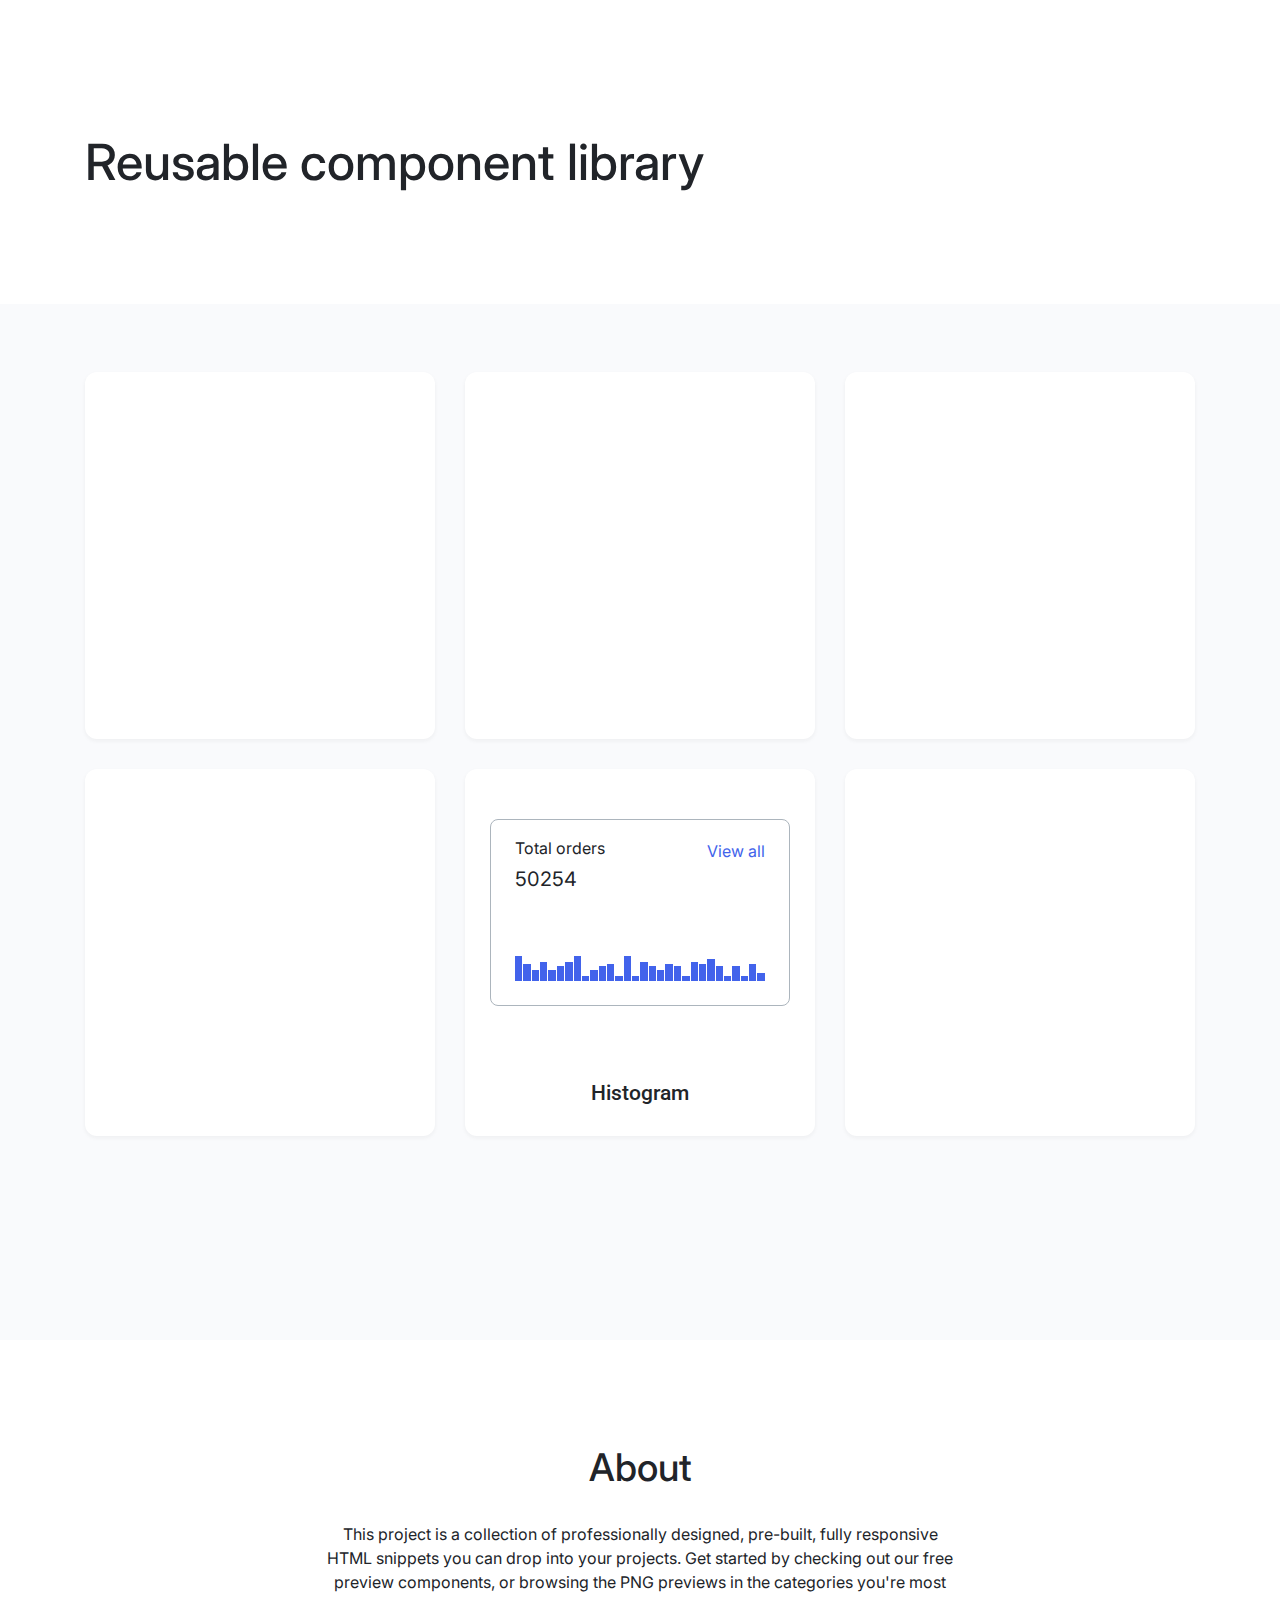
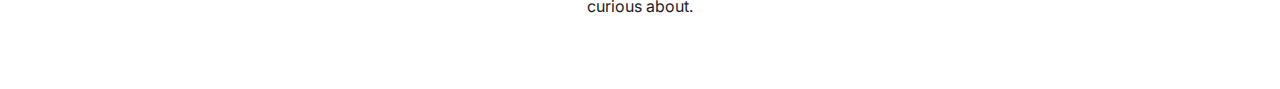
<file: index.html>
<!DOCTYPE html>
<!-- Главная страница -->
<html lang="ru">
    <head>
        <title>Reusable component library</title>
        <link rel="stylesheet" href="./assets/css/main.css">
    </head>
    <body>
        <div class="page">
            <header class="header">
                <div class="container">
                    <h1 class="header__title">Reusable component library</h1>
                </div>
            </header>
            <main class="main-home">
                <div class="container">
                    <div class="main-home__cards">
                        <a href="#" class="card"></a>
                        <a href="#" class="card"></a>
                        <a href="#" class="card"></a>
                        <a href="#" class="card"></a>
                        <a href="#" class="card">
                            
                            <div class="card__preview">
                                <div class='stats'>
                                    <div class='stats__description'>
                                        <div class='stats__total'>
                                           <h4 class='stats__title'>Total orders</h4>
                                           <p class='stats__num'>50254</p>
                                        </div>
                                        <span class='stats__link'>View all</span>
                                    </div>
                                      
                                    <ul class='stats__data'>
                                        <li class='stats__item stats__item_1'></li>
                                        <li class='stats__item stats__item_2'></li>
                                        <li class='stats__item stats__item_3'></li>
                                        <li class='stats__item stats__item_4'></li>
                                        <li class='stats__item stats__item_5'></li>
                                        <li class='stats__item stats__item_6'></li>
                                        <li class='stats__item stats__item_7'></li>
                                        <li class='stats__item stats__item_8'></li>
                                        <li class='stats__item stats__item_9'></li>
                                        <li class='stats__item stats__item_10'></li>
                                        <li class='stats__item stats__item_11'></li>
                                        <li class='stats__item stats__item_12'></li>
                                        <li class='stats__item stats__item_13'></li>
                                        <li class='stats__item stats__item_14'></li>
                                        <li class='stats__item stats__item_15'></li>
                                        <li class='stats__item stats__item_16'></li>
                                        <li class='stats__item stats__item_17'></li>
                                        <li class='stats__item stats__item_18'></li>
                                        <li class='stats__item stats__item_19'></li>
                                        <li class='stats__item stats__item_20'></li>
                                        <li class='stats__item stats__item_21'></li>
                                        <li class='stats__item stats__item_22'></li>
                                        <li class='stats__item stats__item_23'></li>
                                        <li class='stats__item stats__item_24'></li>
                                        <li class='stats__item stats__item_25'></li>
                                        <li class='stats__item stats__item_26'></li>
                                        <li class='stats__item stats__item_27'></li>
                                        <li class='stats__item stats__item_28'></li>
                                        <li class='stats__item stats__item_29'></li>
                                        <li class='stats__item stats__item_30'></li>
                                    </ul>
                                </div>
                            </div>        
                            <h5 class="card__title">Histogram</h5>
                        </a> 

                        <a href="#" class="card"></a>
                    </div>
                </div>
            </main>
            <footer class="footer">
                <div class="container">
                    <h2 class="footer__title">About</h2>
                    <p class="footer__description">This project is a collection of professionally designed, pre-built, fully responsive HTML snippets you can drop into your projects. Get started by checking out our free preview components, or browsing the PNG previews in the categories you're most curious about.</p>
                </div>
            </footer>
        </div>
    </body>
</html>
</file>
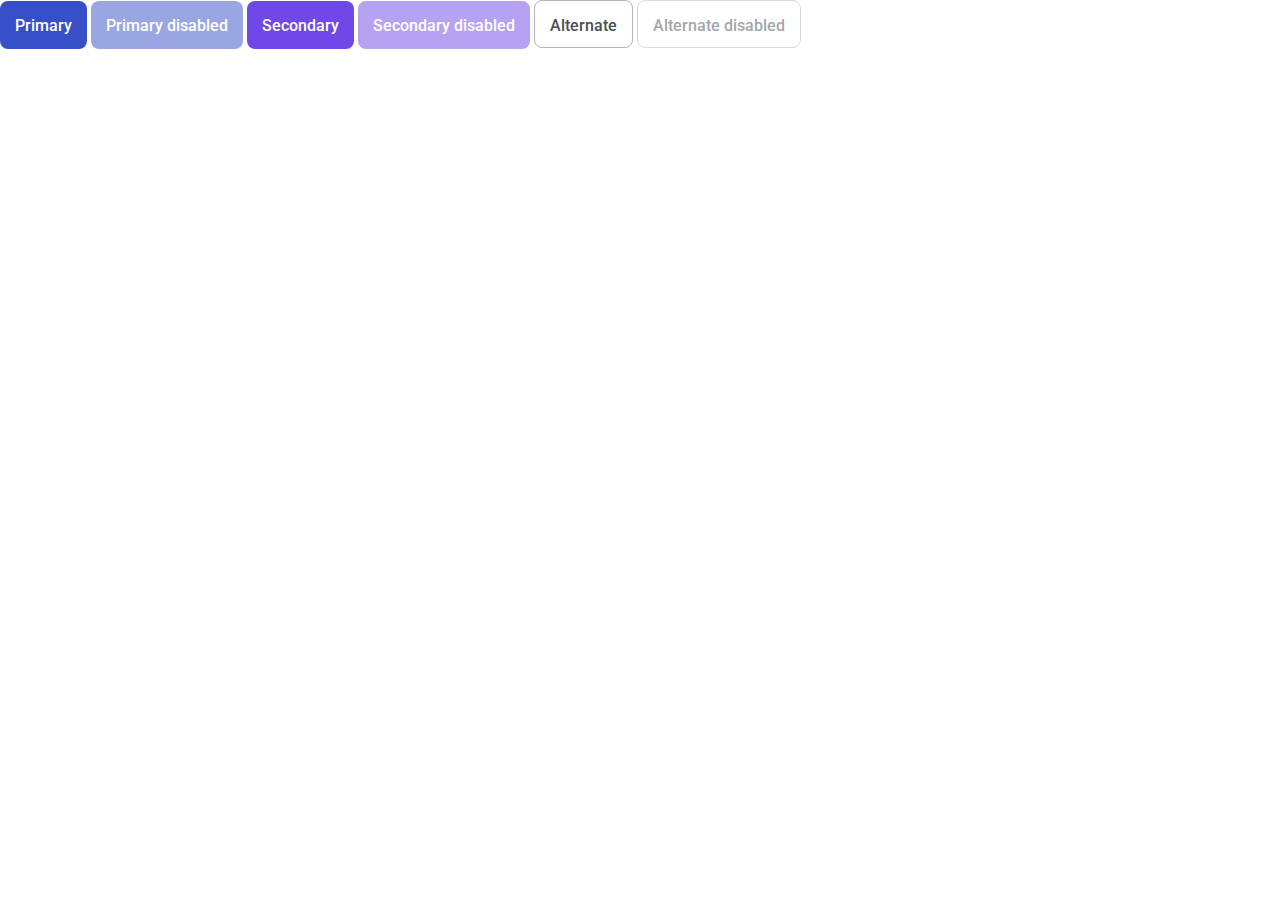
<file: 03-lection1/01-button/index.html>
<!DOCTYPE html>
<!-- Страница с кнопкой -->
<html lang="ru">
    <head>
        <link rel="stylesheet" href="../../assets/css/main.css">
        <link rel="stylesheet" href="./button.css">
    </head>
    <body>
        <button class="btn btn_primary">Primary</button>
        <button class="btn btn_primary" disabled>Primary disabled</button>
        <button class="btn btn_secondary">Secondary</button>
        <button class="btn btn_secondary" disabled>Secondary disabled</button>
        <button class="btn btn_alternate">Alternate</button>
        <button class="btn btn_alternate" disabled>Alternate disabled</button>
    </body>
</html>
</file>
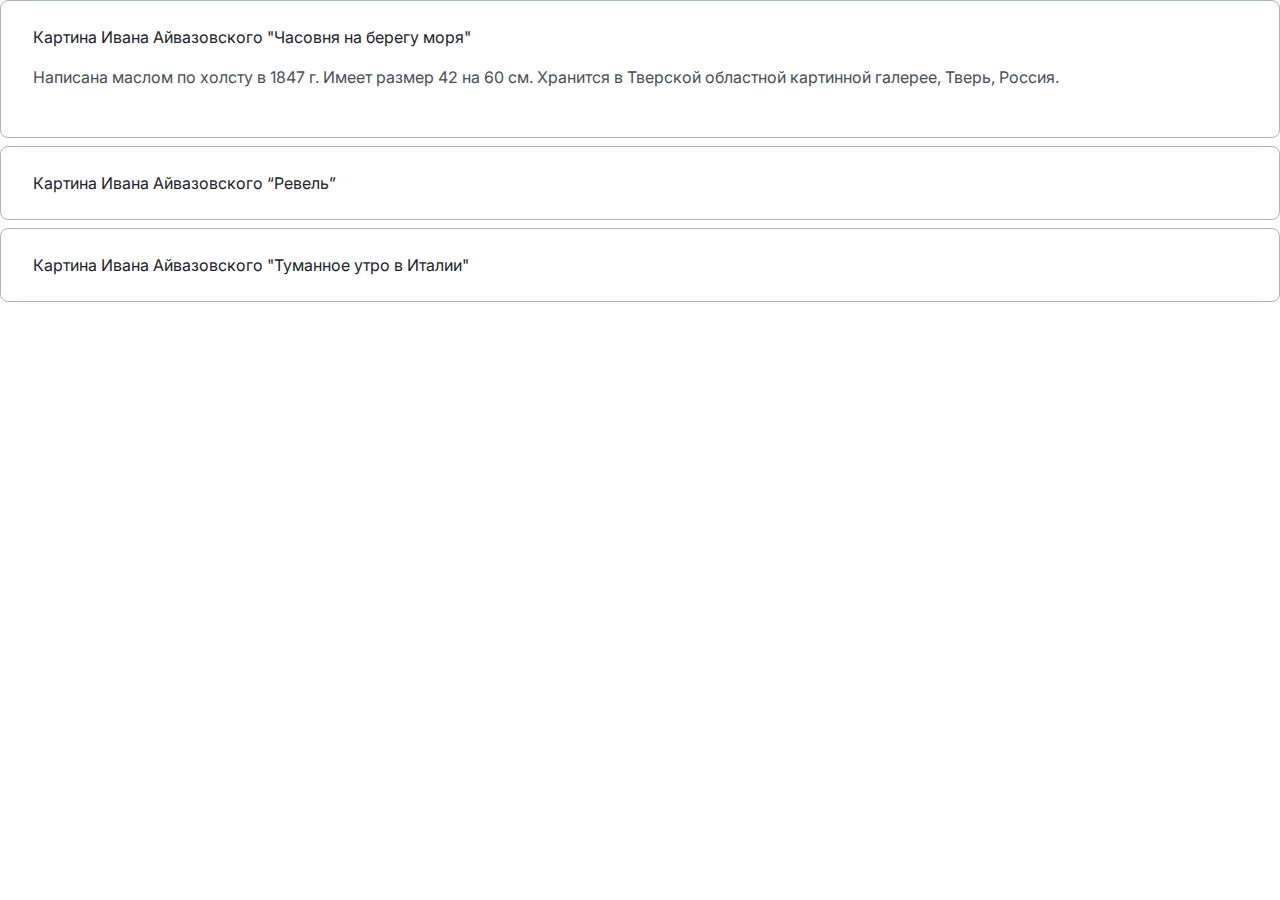
<file: 03-lection1/02-accordion/index.html>
<!DOCTYPE html>
<!-- Страница с аккордеоном -->
<html lang="ru">
    <head>
        <link rel="stylesheet" href="../../assets/css/main.css">
        <link rel="stylesheet" href="./accordion.css">
    </head>
    <body>
       
            <div class="accordion">
                <details class="accordion__item" open>
                    <summary class="accordion__summary">
                        Картина Ивана Айвазовского "Часовня на берегу моря"
                    </summary>
                    <p class="accordion__description">
                        Написана маслом по холсту в 1847 г. Имеет размер 42 на 60 см. Хранится в Тверской областной картинной галерее, Тверь, Россия.
                   </p>
                </details>
                <details class="accordion__item">
                    <summary class="accordion__summary">
                        Картина Ивана Айвазовского “Ревель”
                    </summary>
                    <p class="accordion__description">
                        Эту картину Иван Константинович Айвазовский написал в 1844 году. Произведение выполнялось маслом на холсте. Сейчас оно выставлено в Центральном военно-морском музее Санкт-Петербурга. Ревелем с 1219-го по 1917 год назывался эстонский город Таллин. Еще раньше в текстах русских летописцев он упоминался как Колывань – город в Эстляндской губернии на берегу Финского залива, расположенный на в окрестностях Ревельской бухты. 
                    </p>
                </details>
                <details class="accordion__item">
                    <summary class="accordion__summary">
                        Картина Ивана Айвазовского "Туманное утро в Италии"
                    </summary>
                    <p class="accordion__description">
                        Создана в 1864 г., использованы холст и масло, размеры – 208 на 149 см. Располагается в Феодосийской картинной галерее им. И. К. Айвазовского, Феодосия, Крым. 
                </details>
            </div>
        
    </body>
</html>
</file>
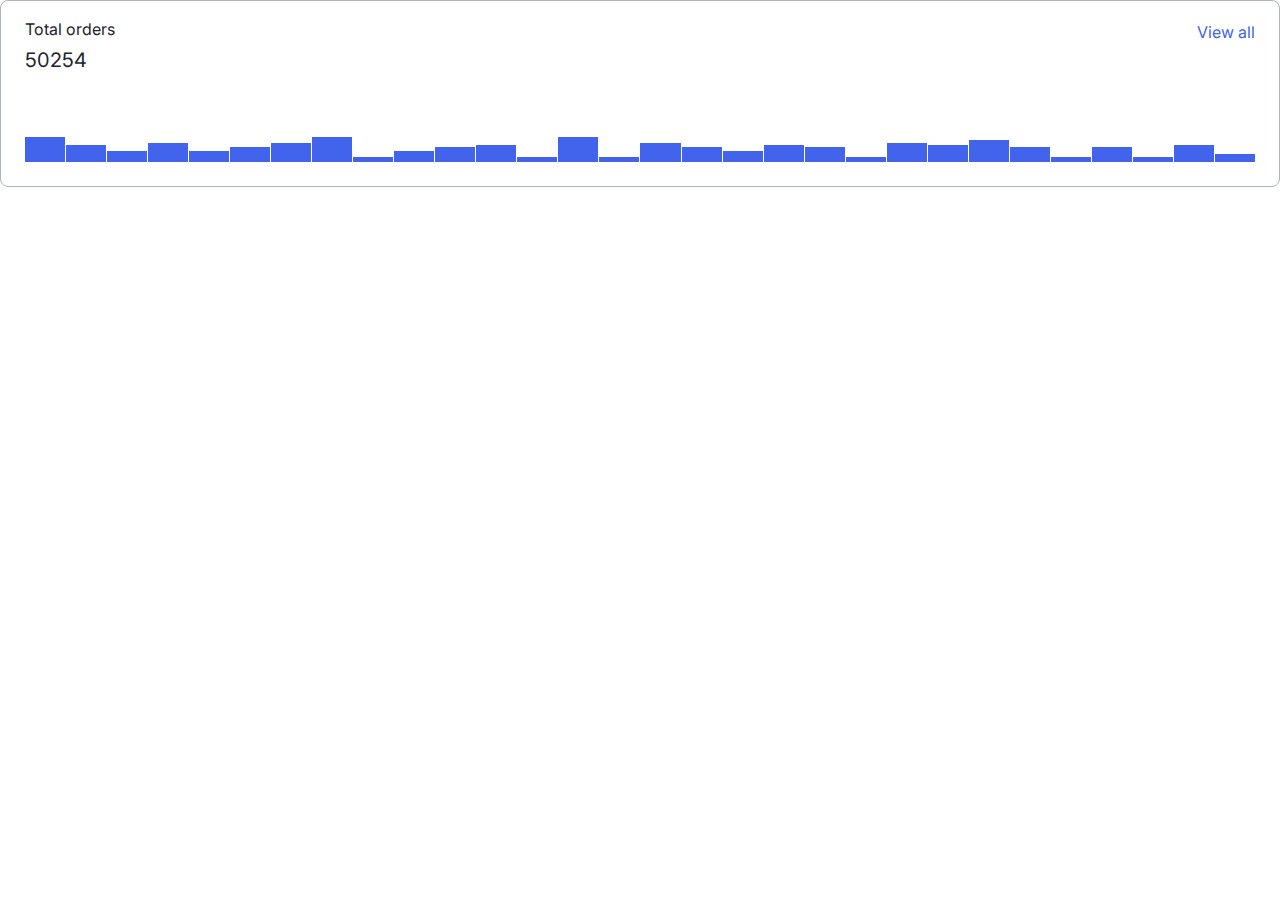
<file: 04-lection2/01-histogram/index.html>
<!DOCTYPE html>
<!-- Страница с гистограммой -->
<html lang="ru">
    <head>
        <link rel="stylesheet" href="../../assets/css/main.css">
        <link rel="stylesheet" href="./histogram.css">
    </head>
    <body>
        <div class='stats stats_preview'>
            <div class='stats__description'>
              <div class='stats__total'>
               <h4 class='stats__title'>Total orders</h4>
               <p class='stats__num'>50254</p>
              </div>
              <span class='stats__link'>View all</span>
            </div>
          
            <ul class='stats__data'>
              <li class='stats__item stats__item_1'></li>
              <li class='stats__item stats__item_2'></li>
              <li class='stats__item stats__item_3'></li>
              <li class='stats__item stats__item_4'></li>
              <li class='stats__item stats__item_5'></li>
              <li class='stats__item stats__item_6'></li>
              <li class='stats__item stats__item_7'></li>
              <li class='stats__item stats__item_8'></li>
              <li class='stats__item stats__item_9'></li>
              <li class='stats__item stats__item_10'></li>
              <li class='stats__item stats__item_11'></li>
              <li class='stats__item stats__item_12'></li>
              <li class='stats__item stats__item_13'></li>
              <li class='stats__item stats__item_14'></li>
              <li class='stats__item stats__item_15'></li>
              <li class='stats__item stats__item_16'></li>
              <li class='stats__item stats__item_17'></li>
              <li class='stats__item stats__item_18'></li>
              <li class='stats__item stats__item_19'></li>
              <li class='stats__item stats__item_20'></li>
              <li class='stats__item stats__item_21'></li>
              <li class='stats__item stats__item_22'></li>
              <li class='stats__item stats__item_23'></li>
              <li class='stats__item stats__item_24'></li>
              <li class='stats__item stats__item_25'></li>
              <li class='stats__item stats__item_26'></li>
              <li class='stats__item stats__item_27'></li>
              <li class='stats__item stats__item_28'></li>
              <li class='stats__item stats__item_29'></li>
              <li class='stats__item stats__item_30'></li>
            </ul>
          </div>
          
          
    </body>
</html>
</file>
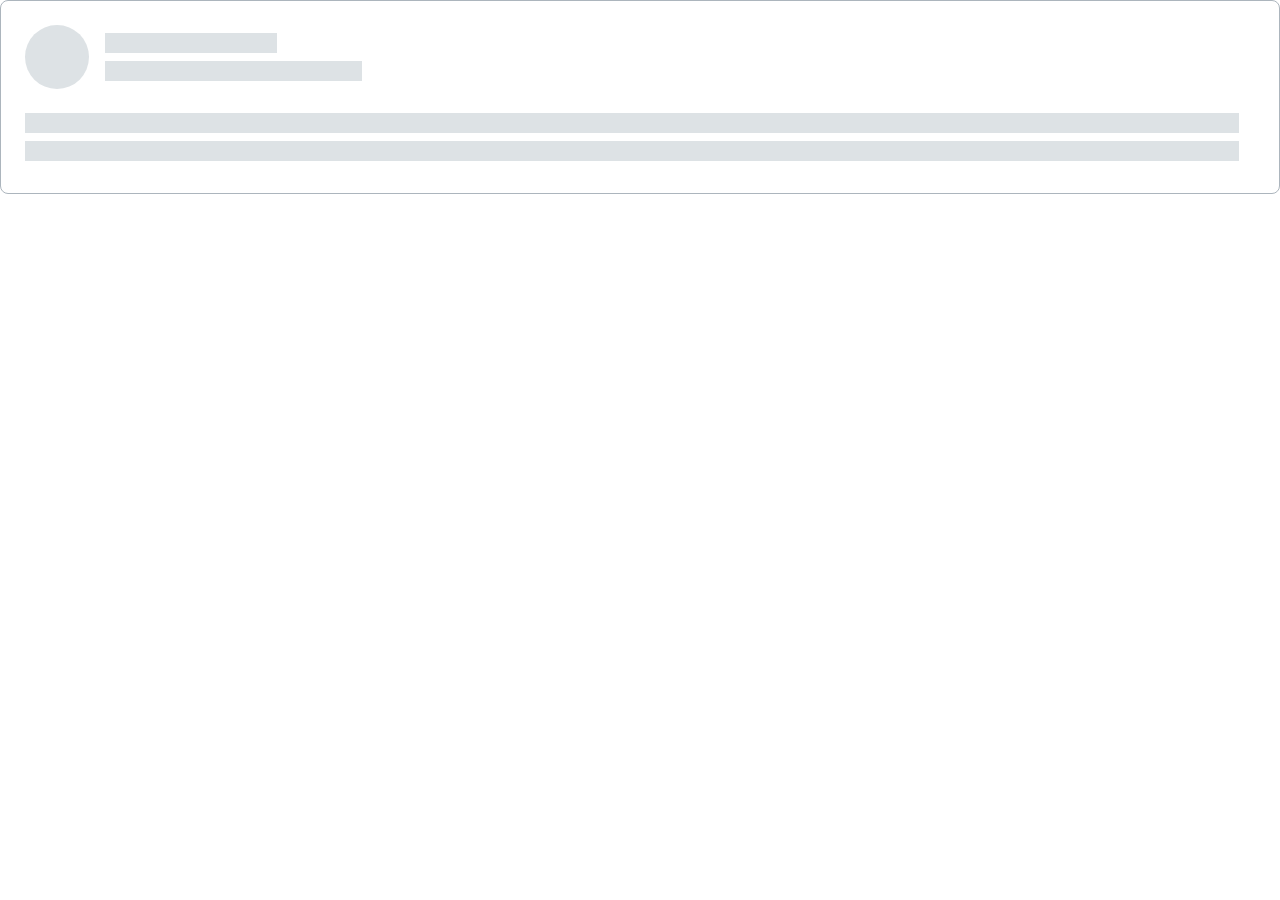
<file: 04-lection2/02-skeleton/index.html>
<!DOCTYPE html>
<!-- Страница со скелетоном -->
<html lang="ru">
    <head>
        <link rel="stylesheet" href="../../assets/css/main.css">
        <link rel="stylesheet" href="./skeleton.css">
    </head>
    <body>
        <div class="skeleton">
            <div class="skeleton__header">
                <div class="skeleton__circle"></div>
                <div class="skeleton__title">
                    <div class="skeleton__line skeleton__line_name"></div>
                    <div class="skeleton__line skeleton__line_date"></div>
                </div>
            </div>
            <div class="skeleton__body">
                <div class="skeleton__line"></div>
                <div class="skeleton__line"></div>
            </div>
        </div>
    </body>
</html>
</file>
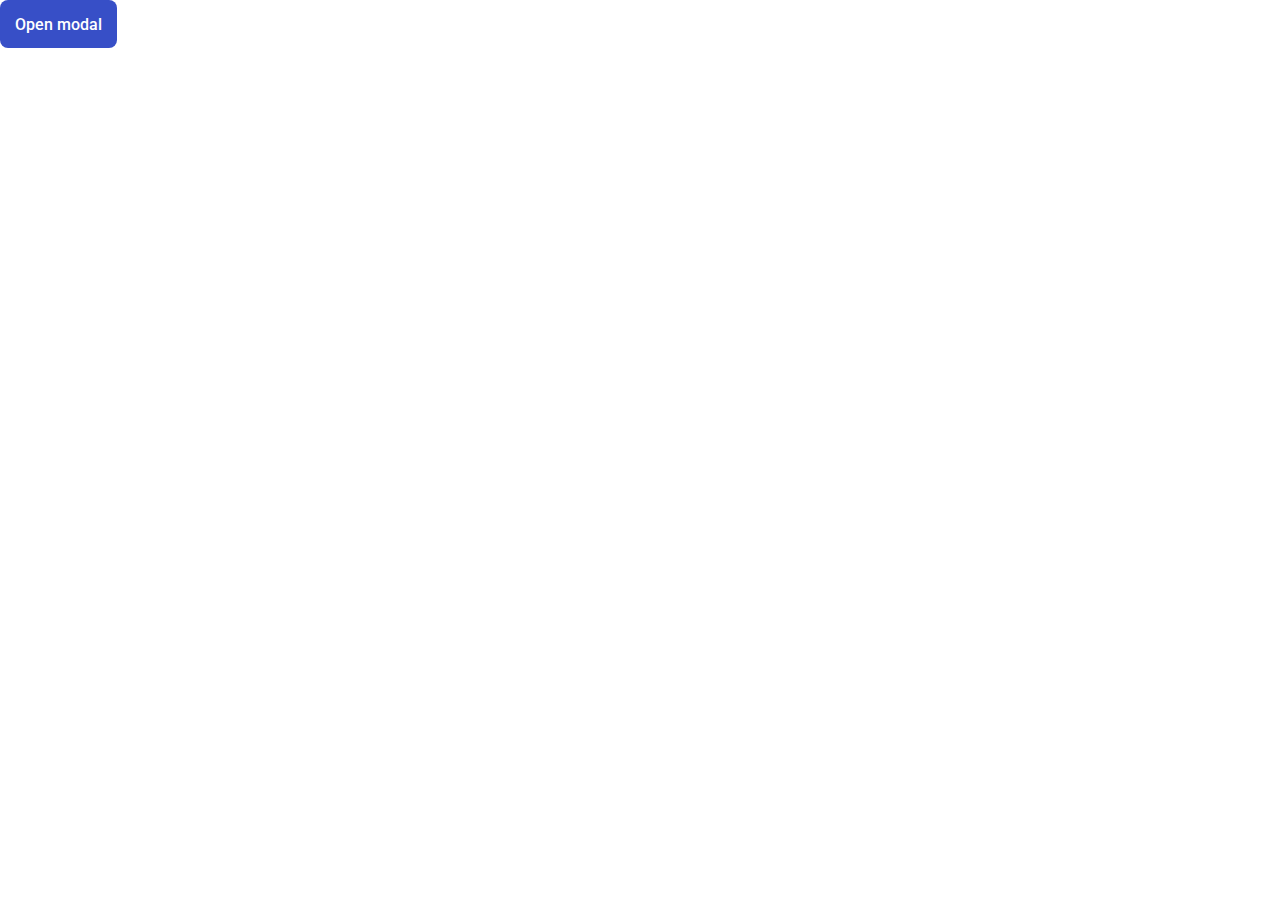
<file: 05-lection3/02-modal/index.html>
<!DOCTYPE html>
<!-- Страница с модалкой -->
<html lang="ru">
    <head>
        <link rel="stylesheet" href="../../assets/css/main.css">
        <link rel="stylesheet" href="./modal.css">
        <title>Modal</title>
    </head>
    <body>
        <button id="modal-open" class="btn btn_primary">Open modal</button>
        <div id="modal" class="modal">
             <div class="modal__inner">
                <button id="modal-close" class="modal__close"><img src="../../assets/images/x.svg" alt="close button" width="16" height="16"></button>
                <h1 class="modal__title">Modal title</h1>
                <p class="modal__content">Amet minim mollit non deserunt ullamco est sit aliqua dolor do amet sint. Velit officia consequat duis enim velit mollit. Exercitation veniam consequat sunt nostrud amet. Amet minim mollit non deserunt ullamco est sit aliqua dolor do amet sint. Velit officia consequat duis enim velit mollit. Exercitation veniam consequat sunt nostrud amet.</p>
            </div>
        </div>
    </body>
    <script src="./index.js"></script> 
</html>
</file>
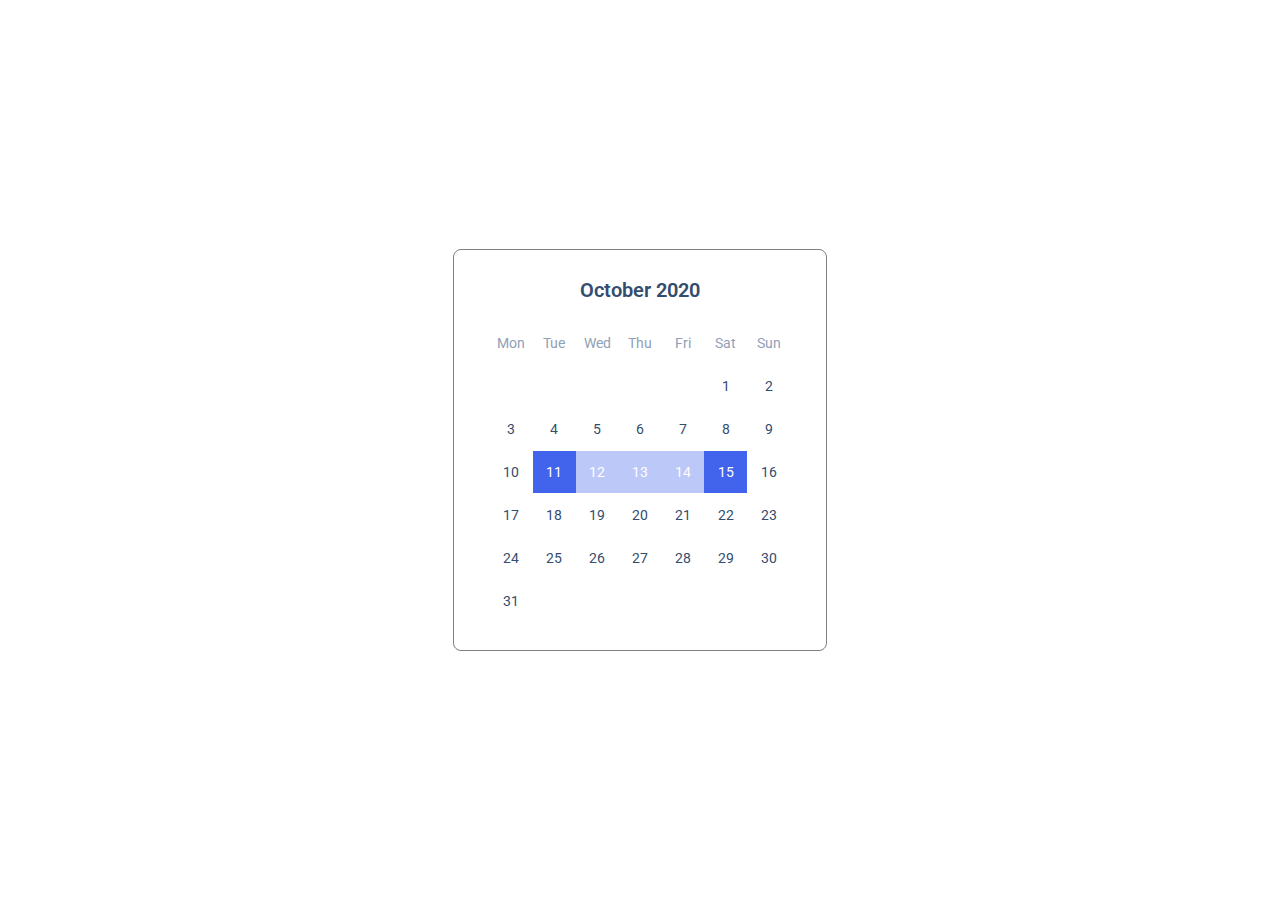
<file: 05-lection3/03-calendar/index.html>
<!DOCTYPE html>
<html lang="en">
<head>
    <meta charset="UTF-8">
    <title>Calendar</title>
    <link rel="stylesheet" href="../../assets/css/main.css">
    <link rel="stylesheet" href="./calendar.css">
    <link rel="stylesheet" href="./index.css">
</head>
<body>
    <div class="calendar">
        <div class="calendar__title">October 2020</div>
        <div class="calendar__wrapper">
            <div class="calendar__inner">
                <span class="calendar__item calendar__item_day">Mon</span>
                <span class="calendar__item calendar__item_day">Tue</span>
                <span class="calendar__item calendar__item_day">Wed</span>
                <span class="calendar__item calendar__item_day">Thu</span>
                <span class="calendar__item calendar__item_day">Fri</span>
                <span class="calendar__item calendar__item_day">Sat</span>
                <span class="calendar__item calendar__item_day">Sun</span>
                <span class="calendar__item"></span>
                <span class="calendar__item"></span>
                <span class="calendar__item"></span>
                <span class="calendar__item"></span>
                <span class="calendar__item"></span>
                <span class="calendar__item">1</span>
                <span class="calendar__item">2</span>
                <span class="calendar__item">3</span>
                <span class="calendar__item">4</span>
                <span class="calendar__item">5</span>
                <span class="calendar__item">6</span>
                <span class="calendar__item">7</span>
                <span class="calendar__item">8</span>
                <span class="calendar__item">9</span>
                <span class="calendar__item">10</span>
                <span class="calendar__item calendar__item_active">11</span>
                <span class="calendar__item calendar__item_between-active">12</span>
                <span class="calendar__item calendar__item_between-active">13</span>
                <span class="calendar__item calendar__item_between-active">14</span>
                <span class="calendar__item calendar__item_active">15</span>
                <span class="calendar__item">16</span>
                <span class="calendar__item">17</span>
                <span class="calendar__item">18</span>
                <span class="calendar__item">19</span>
                <span class="calendar__item">20</span>
                <span class="calendar__item">21</span>
                <span class="calendar__item">22</span>
                <span class="calendar__item">23</span>
                <span class="calendar__item">24</span>
                <span class="calendar__item">25</span>
                <span class="calendar__item">26</span>
                <span class="calendar__item">27</span>
                <span class="calendar__item">28</span>
                <span class="calendar__item">29</span>
                <span class="calendar__item">30</span>
                <span class="calendar__item">31</span>
            </div>
        </div>
    </div>
</body>
</html>
</file>
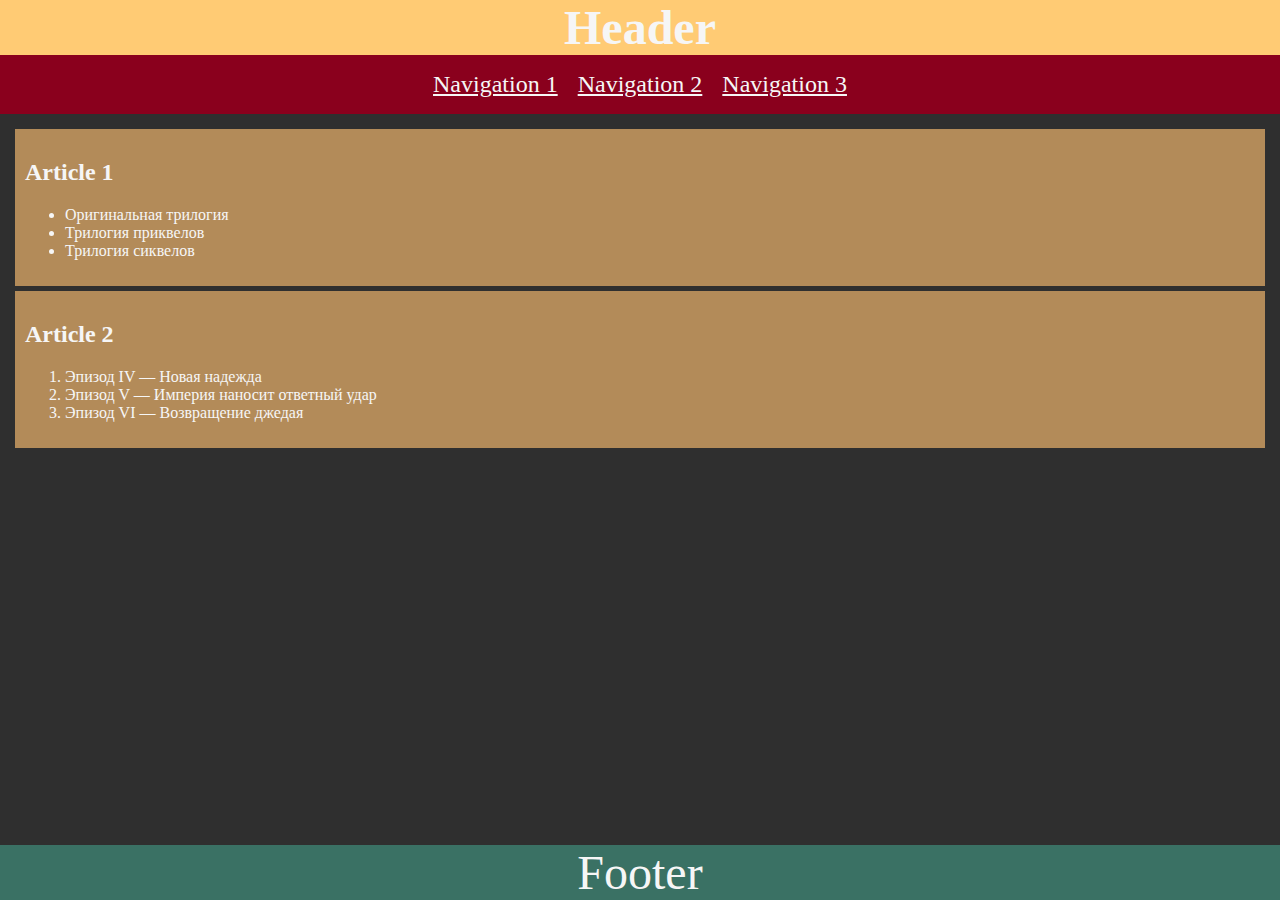
<file: 02-dz0/01-semantic-mockup/solution.html>
<!DOCTYPE html>
<html lang="ru"> 
<head>
    <meta charset="UTF-8">
    <meta name="viewport" content="width=device-width, initial-scale=1.0">
    <title>Семантическая разметка страницы</title>
    <link rel="stylesheet" href="style.css">
</head>   
<body>
    
    <header>
        <h1>Header</h1>
        <nav>
            <a href="#">Navigation 1</a>
            <a href="#">Navigation 2</a>
            <a href="#">Navigation 3</a>
        </nav>
    </header>
    <main>
        <article>
            <h2>Article 1</h2>
            <ul>
                <li>Оригинальная трилогия</li>
                <li>Трилогия приквелов</li>
                <li>Трилогия сиквелов</li>
            </ul>
        </article>
        <article>
            <h2>Article 2</h2>
            <ol>
                <li>Эпизод IV — Новая надежда</li>
                <li>Эпизод V — Империя наносит ответный удар</li>
                <li>Эпизод VI — Возвращение джедая</li>
            </ol>
        </article>
    </main>
    <footer>
        Footer
    </footer>
</body>
</html>
</file>
<file: 03-lection1/01-button/button.css>
/* Стилизация кнопки */
.btn {
  font-family: 'Roboto', sans-serif;
  font-style: normal;
  font-weight: 500;
  font-size: 16px;
  line-height: 19px;
  text-align: center;
  height: 48px;
  padding: 15px 15px 14px;
  border: none;
  cursor: pointer;
  border-radius: 8px;
  color: var(--white);
}

.btn:disabled {
  opacity: 0.5;
  cursor: default;
  pointer-events: none;
}

.btn_primary {
  background-color: var(--blue);
  transition: opacity 200ms ease-in-out, background 200ms ease-in-out;
}

.btn_primary:hover {
  background-color: var(--primary-hover);
}

.btn_secondary {
  background-color: var(--purple);
  transition: opacity 200ms ease-in-out, background 200ms ease-in-out;
}

.btn_secondary:hover {
  background-color: var(--secondary-hover);
}

.btn_alternate {
  color: var(--grey-4);
  background-color: var(--white);
  border: 1px solid var(--grey-3);
}

.btn_alternate:hover {
  border: 1px solid var(--black);
}
</file>
<file: 03-lection1/02-accordion/accordion.css>
/* Стилизация аккордеона */

.accordion__item {
  border: 1px solid var(--grey-3);
  border-radius: 8px;
  padding: 24px 32px;
  margin-bottom: 8px;
}

.accordion__item[open] {
  padding-bottom: 32px;
}

.accordion__item:last-child {
  margin-bottom: 0;
}

.accordion__summary {
  font-family: 'Inter', sans-serif;
  font-style: normal;
  font-weight: 400;
  font-size: 16px;
  color: var(--black);
  line-height: 24px;
  display: block;
}

.accordion__summary::-webkit-details-marker {
  /* нестандартный псевдоэлемент Google Chrome */
  display: none;
}

.accordion__description {
  font-family: 'Inter', sans-serif;
  font-style: normal;
  font-weight: 400;
  font-size: 16px;
  color: var(--grey-4);
  line-height: 24px;
  margin-top: 16px;
}
</file>
<file: 04-lection2/01-histogram/histogram.css>
.stats {
  padding: 16px 24px 24px;
  background-color: var(--white);
  border: 1px solid var(--grey-3);
  border-radius: 8px;
}

.stats__description {
  display: flex;
  justify-content: space-between;
  margin: 0;
  margin-bottom: 39px;
}

.stats__title {
  margin: 0;
  margin-bottom: 6px;
  font-family: 'Inter', sans-serif;
  font-style: normal;
  font-weight: 400;
  font-size: 16px;
  line-height: 24px;
  color: var(--black);
}

.stats__num {
  margin: 0;
  font-family: 'Inter', sans-serif;
  font-style: normal;
  font-weight: 400;
  font-size: 20px;
  line-height: 26px;
  color: var(--black);
}

.stats__link {
  text-decoration: none;
  font-family: 'Inter', sans-serif;
  font-style: normal;
  font-weight: 400;
  font-size: 16px;
  line-height: 24px;
  color: var(--blue-component);
  padding-top: 3px;
}

.stats__data {
  height: 50px;
  list-style-type: none;
  margin: 0;
  padding: 0;
  display: flex;
  align-items: flex-end;
  gap: 1px;
}

.stats__item {
  margin: 0;
  padding: 0;
  background-color: var(--blue-component);
  flex-grow: 1;
}

.stats__item_1 {
  height: 50%;
}

.stats__item_2 {
  height: 35%;
}

.stats__item_3 {
  height: 22%;
}

.stats__item_4 {
  height: 39%;
}

.stats__item_5 {
  height: 22%;
}

.stats__item_6 {
  height: 30%;
}

.stats__item_7 {
  height: 39%;
}

.stats__item_8 {
  height: 50%;
}

.stats__item_9 {
  height: 11%;
}

.stats__item_10 {
  height: 22%;
}

.stats__item_11 {
  height: 30%;
}

.stats__item_12 {
  height: 35%;
}

.stats__item_13 {
  height: 11%;
}

.stats__item_14 {
  height: 50%;
}

.stats__item_15 {
  height: 11%;
}

.stats__item_16 {
  height: 39%;
}

.stats__item_17 {
  height: 30%;
}

.stats__item_18 {
  height: 22%;
}

.stats__item_19 {
  height: 35%;
}

.stats__item_20 {
  height: 30%;
}

.stats__item_21 {
  height: 11%;
}

.stats__item_22 {
  height: 39%;
}

.stats__item_23 {
  height: 35%;
}

.stats__item_24 {
  height: 45%;
}

.stats__item_25 {
  height: 30%;
}

.stats__item_26 {
  height: 11%;
}

.stats__item_27 {
  height: 30%;
}

.stats__item_28 {
  height: 11%;
}

.stats__item_29 {
  height: 35%;
}

.stats__item_30 {
  height: 17%;
}
</file>
<file: 04-lection2/02-skeleton/skeleton.css>
.skeleton {
    border: 1px solid #ACB5BD;
    padding: 24px 40px 32px 24px;
    border-radius: 8px;
}

.skeleton__header {
    display: flex;
    align-items: center;
    margin-bottom: 24px;
}

.skeleton__circle {
    flex-shrink: 0;
    width: 64px;
    height: 64px;
    border-radius: 50%;
    background: #DDE2E5;
}

.skeleton__title {
    flex-shrink: 1;
    flex-basis: 100%;
    margin-left: 16px;
}

.skeleton__line {
    height: 20px;
    max-width: 100%;
    width: 100%;
    margin-bottom: 8px;
    background: #DDE2E5;
}

.skeleton__line:last-child {
    margin-bottom: 0;
}

.skeleton__line_name {
    max-width: 172px;
}

.skeleton__line_date {
    max-width: 257px;
}
</file>
<file: 05-lection3/02-modal/modal.css>
.modal {
  display: none;
  width: 100%;
  height: 100%;
  position: fixed;
  top: 0;
  left: 0;
  right: 0;
  bottom: 0;
  background-color: var(--grey-5);
  z-index: 100;
}

.modal__inner {
  width: 100%;
  max-width: 428px;
  padding: 30px 40px;
  position: absolute;
  top: 50%;
  left: 50%;
  transform: translate(-50%, -50%);
  border-radius: 8px;
  background-color: var(--white);
}

.modal__title {
  font-family: 'Inter', sans-serif;
  font-style: normal;
  font-weight: 600;
  font-size: 20px;
  line-height: 24px;
  color: var(--component-1);
}

.modal__content {
  font-family: 'Inter';
  font-style: normal;
  font-weight: 400;
  font-size: 16px;
  line-height: 24px;
  color: var(--grey-4);
}

.modal__close {
  width: 16px;
  height: 16px;
  border: none;
  background-color: transparent;
  position: absolute;
  top: 12px;
  right: 12px;
}

.modal__close:hover {
  cursor: pointer;
}
</file>
<file: 05-lection3/03-calendar/calendar.css>
.calendar {
    border: 1px solid gray;
    border-radius: 8px;
    padding: 28px 36px;
    width: 100%;
    max-width: 300px;
}

.calendar__title {
    font-weight: 600;
    font-size: 20px;
    line-height: 24px;
    color: #334D6E;
    text-align: center;
    margin-bottom: 20px;
}

.calendar__wrapper {
    padding-bottom: 100%;
    position: relative;
}

.calendar__inner {
    position: absolute;
    top: 0;
    bottom: 0;
    left: 0;
    right: 0;
    display: grid;
    grid-template-columns: repeat(7, 1fr);
}

.calendar__item {
    display: flex;
    justify-content: center;
    align-items: center;
    font-size: 14px;
    line-height: 20px;
    color: #334D6E;
}

.calendar__item_day {
    color: #90A0B7;
}

.calendar__item_active {
    background: #4263EB;
    color: white;
}

.calendar__item_between-active {
    background: #a0b1f5b3;
    color: white;
}
</file>
<file: 05-lection3/03-calendar/index.css>
html {
    height: 100%;
}

body {
    margin: 0;
    display: flex;
    justify-content: center;
    align-items: center;
    height: 100%;
}
</file>
<file: 02-dz0/01-semantic-mockup/style.css>
html {
  height: 100%;
}

body {
  color: #f6f6f6;
  padding: 0;
  margin: 0;
  min-height: 100%;
  display: grid;
  grid-template-rows: min-content 1fr min-content;
}

header {
  background-color: #ffcb74;
  text-align: center;
}

header h1 {
  font-size: 3rem;
  margin: 0;
}

nav {
  background-color: #8a001d;
}

nav a {
  font-size: 1.5rem;
  color: #f6f6f6;
  display: inline-block;
  padding: 16px 8px;
}

main {
  background-color: #2f2f2f;
  padding: 10px;
}

article {
  background-color: #b38b59;
  padding: 10px;
  margin: 5px;
}

footer {
  font-size: 3rem;
  text-align: center;
  background-color: #3a7164;
}
</file>
<file: assets/css/main.css>
@import '../fonts/fonts.css';
@import '../../assets/css/normalize.css';
@import '../../components/container/container.css';
@import '../../components/page/page.css';
@import '../../components/header/header.css';
@import '../../components/main-home/main-home.css';
@import '../../components/footer/footer.css';
@import '../../components/card/card.css';
@import '../../04-lection2/01-histogram/histogram.css';
@import '../../03-lection1/01-button/button.css';

:root {
  --white: #ffffff;
  --black: #212429;
  --pink: #f784ad;
  --purple: #7048e8;
  --blue: #374fc7;
  --blue-component: #4263eb;

  --light-blue: #f9fafc;
  --red: #f03d3e;
  --grey-1: #f8f9fa;
  --grey-2: #dde2e5;
  --grey-3: #acb5bd;
  --grey-4: #495057;
  --grey-5: rgb(196, 196, 196);

  --error: var(--red);
  --success: var(--blue);

  --card-shadow: rgba(33, 36, 41, 0.05);
  --component-1: #334d6e;
  --component-2: #a0b1f5;
  --component-3: #90a0b7;

  --primary: var(--blue);
  --primary-hover: #2342c0;
  --secondary: var(--purple);
  --secondary-hover: #5028c6;
}

body {
  font-family: 'Roboto', sans-serif;
}
</file>
